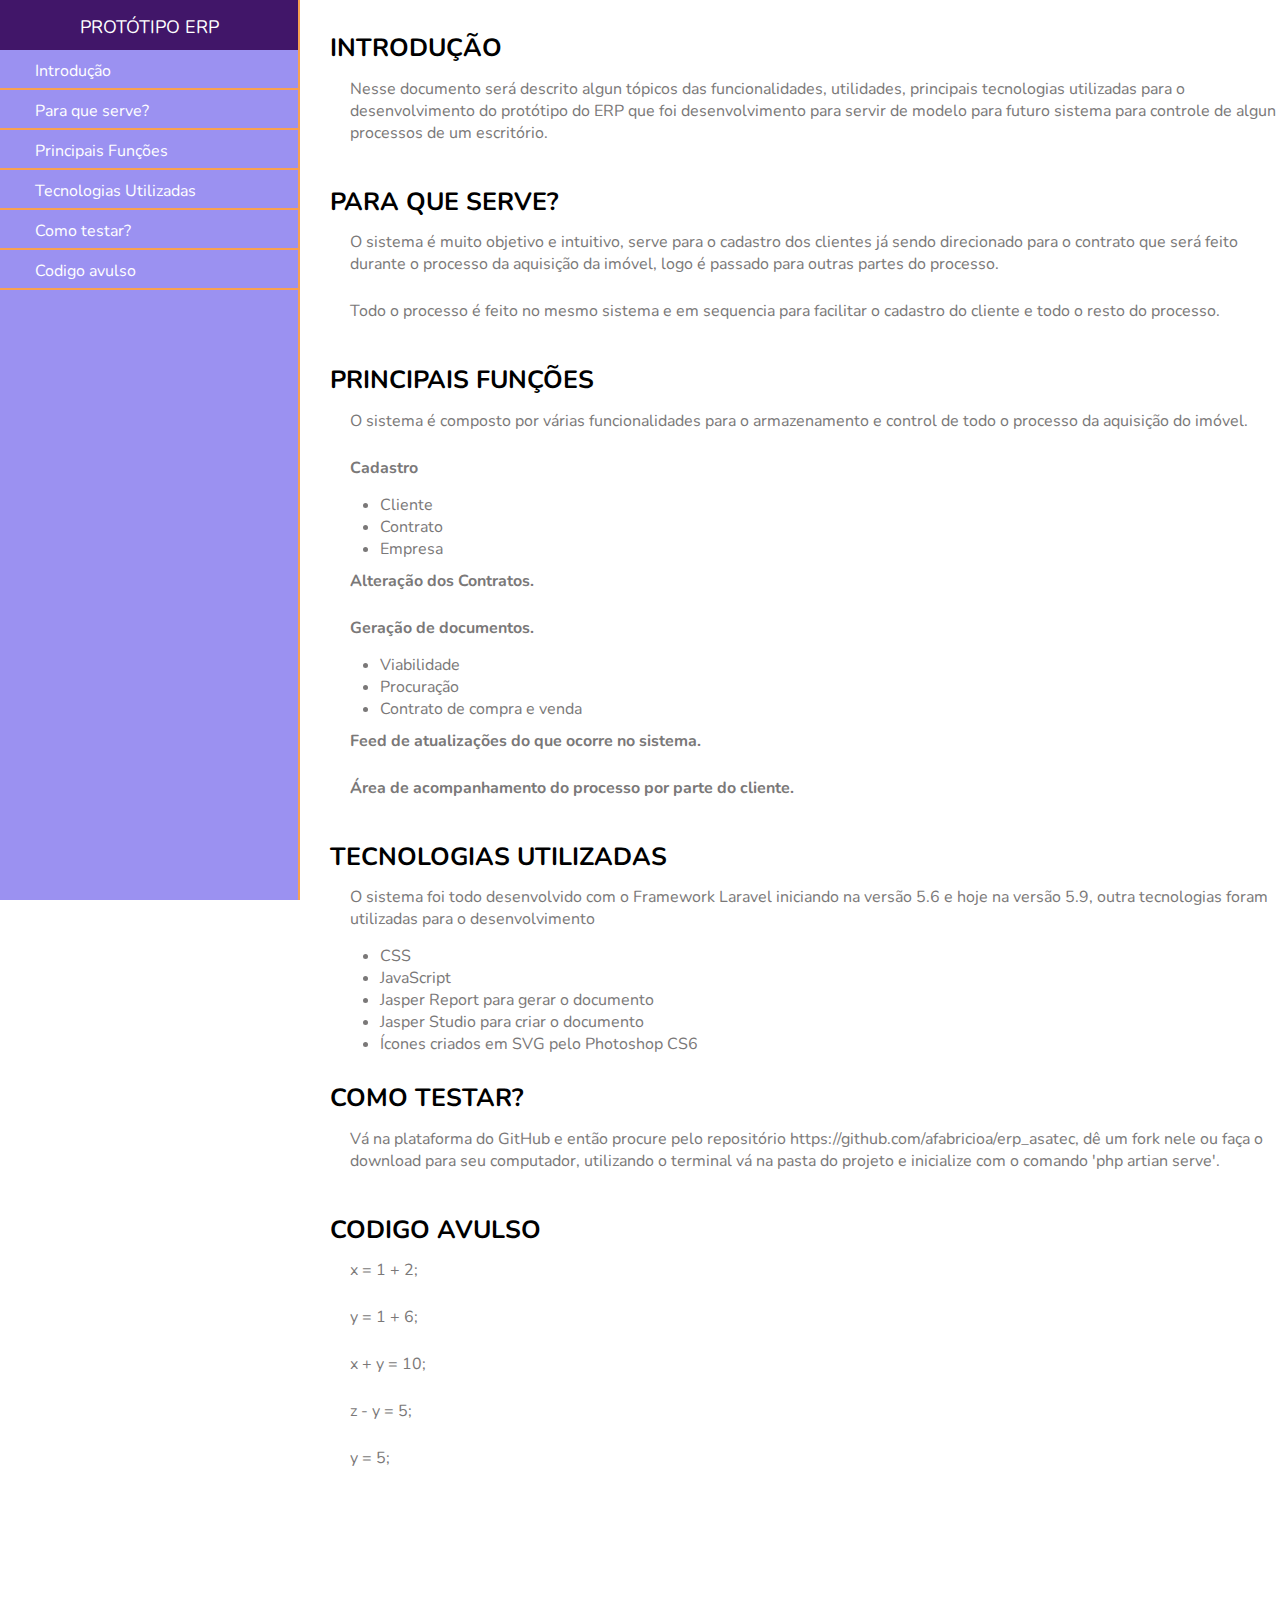
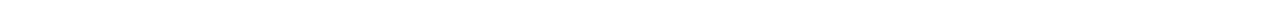
<file: documentationpage/index.html>
<!DOCTYPE html>
<html lang="en">
<head>
    <meta charset="UTF-8">
    <meta name="viewport" content="width=device-width, initial-scale=1.0">
    <meta http-equiv="X-UA-Compatible" content="ie=edge">
    <link rel="stylesheet" href="css/main.css">
    <title>Documentação</title>
</head>
<body>
    <nav id="navbar">
        <header>PROTÓTIPO ERP</header>
        <ul>
            <li><a class="nav-link" href="#introdução">Introdução</a></li>
            <li><a class="nav-link" href="#para_que_serve?">Para que serve?</a></li>
            <li><a class="nav-link" href="#principais_funções">Principais Funções</a></li>
            <li><a class="nav-link" href="#tecnologias_utilizadas">Tecnologias Utilizadas</a></li>
            <li><a class="nav-link" href="#como_testar?">Como testar?</a></li>
            <li><a class="nav-link" href="#codigo_avulso">Codigo avulso</a></li>
            
            
        </ul>
    </nav>
    <main id="main-doc">
        <section id="introdução" class="main-section">
            <header>Introdução</header>
            <p>Nesse documento será descrito algun tópicos das funcionalidades, utilidades, principais tecnologias utilizadas para o desenvolvimento do protótipo do ERP que foi desenvolvimento para servir de modelo para futuro sistema para controle de algun processos de um escritório.</p>
        </section>
        <section id="para_que_serve?" class="main-section">
            <header>Para que serve?</header>
            <p>O sistema é muito objetivo e intuitivo, serve para o cadastro dos clientes já sendo direcionado para o contrato que será feito durante o processo da aquisição da imóvel, logo é passado para outras partes do processo.</p>
            <p>Todo o processo é feito no mesmo sistema e em sequencia para facilitar o cadastro do cliente e todo o resto do processo.</p>
        </section>
        <section id="principais_funções" class="main-section">
            <header>Principais Funções</header>
            <p>O sistema é composto por várias funcionalidades para o armazenamento e control de todo o processo da aquisição do imóvel.</p>
            <strong><p>Cadastro</p></strong>
            <ul>
                <li>Cliente</li>
                <li>Contrato</li>
                <li>Empresa</li>
            </ul>
            <strong><p>Alteração dos Contratos.</p></strong>
            <strong><p>Geração de documentos.</p></strong>
            <ul>
                <li>Viabilidade</li>
                <li>Procuração</li>
                <li>Contrato de compra e venda</li>
            </ul>

            <strong><p>Feed de atualizações do que ocorre no sistema.</p></strong>
            <strong><p>Área de acompanhamento do processo por parte do cliente. </p></strong>
        </section>
        <section id="tecnologias_utilizadas" class="main-section">
            <header>Tecnologias Utilizadas</header>
            <p>O sistema foi todo desenvolvido com o Framework Laravel iniciando na versão 5.6 e hoje na versão 5.9,
                outra tecnologias foram utilizadas para o desenvolvimento
            </p>
            <ul>
                <li>CSS</li>
                <li>JavaScript</li>
                <li>Jasper Report para gerar o documento</li>
                <li>Jasper Studio para criar o documento</li>
                <li>Ícones criados em SVG pelo Photoshop CS6</li>
            </ul>
        </section>

        <section id="como_testar?" class="main-section">
            <header>Como testar?</header>
            <p>Vá na plataforma do GitHub e então procure pelo repositório https://github.com/afabricioa/erp_asatec, dê um fork nele ou faça o download para seu computador, utilizando o terminal vá na pasta do projeto e inicialize com o comando 'php artian serve'.</p>
        </section>
        <section id="codigo_avulso" class="main-section">
            <header>Codigo avulso</header>
            <p><code>x = 1 + 2;</code></p>
            <p><code>y = 1 + 6;</code></p>
            <p><code>x + y = 10;</code></p>
            <p><code>z - y = 5;</code></p>
            <p><code>y = 5;</code></p>
        </section>
    </main>
</body>
</html>
</file>
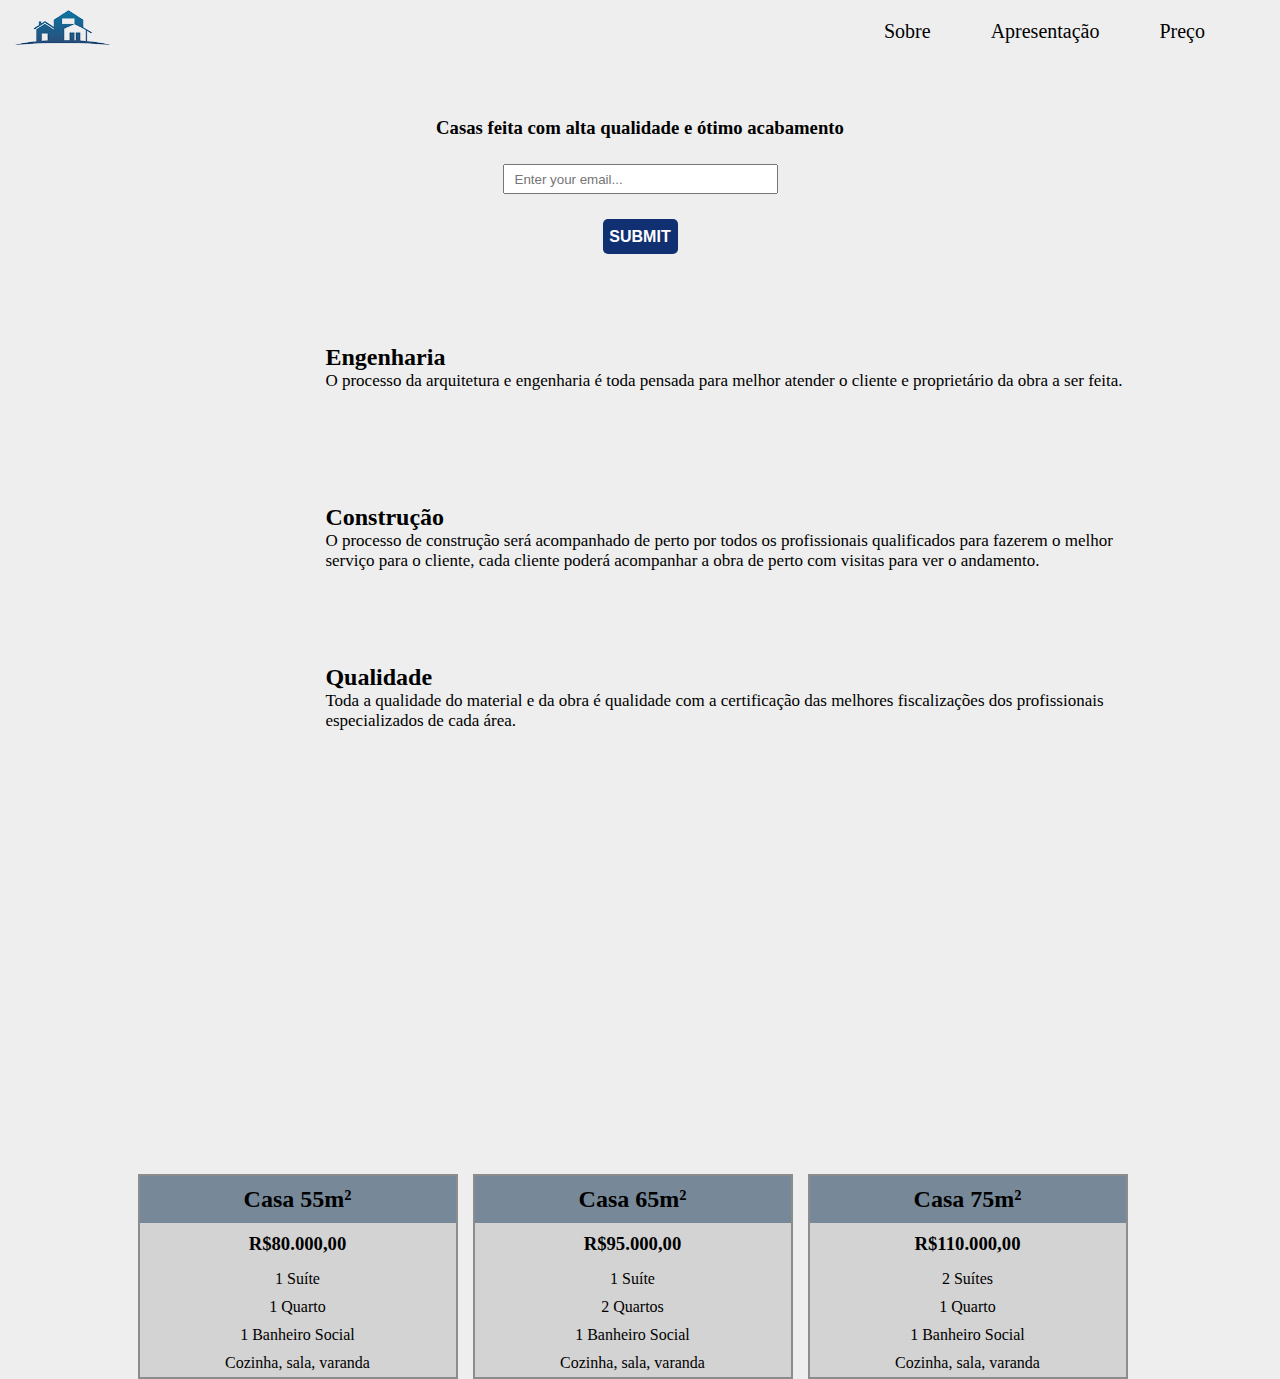
<file: productpage/index.html>
<!DOCTYPE html>
<html lang="en">
<head>
    <meta charset="UTF-8">
    <meta name="viewport" content="width=device-width, initial-scale=1.0">
    <meta http-equiv="X-UA-Compatible" content="ie=edge">
    <link rel="stylesheet" href="css/main.css">
    <title>Product Lading Page</title>
</head>
<body> 
    <header id="header">
        <nav id="nav-bar">
            <img id="header-img" src="images/move.png"></img>
            <ul>
                <li><a class="nav-link" href="#content">Sobre</a></li>
                <li><a class="nav-link" href="#video">Apresentação</a></li>
                <li><a class="nav-link" href="#content2">Preço</a></li>
            </ul>
        </nav>
    </header>
    <div class="container">
        <div class="formulario">
            <h3>Casas feita com alta qualidade e ótimo acabamento</h3>
            <form action="" id="form">
                <input type="email" id="email" name="email" placeholder="Enter your email..." required>
                <input type="submit" id="submit" value="SUBMIT"></input>
            </form>
        </div>

        <div id="content">
            <div class="item">
                <object data="svg/engenharia.svg" type="image/svg+xml"></object>
                <div class="descricao">
                    <h2>Engenharia</h2>
                    <p>O processo da arquitetura e engenharia é toda pensada para melhor atender o cliente e proprietário da obra a ser feita.</p>
                </div>
            </div>

            <div class="item">
                <object data="svg/casa.svg" type="image/svg+xml"></object>
                <div class="descricao">
                    <h2>Construção</h2>
                    <p>O processo de construção será acompanhado de perto por todos os profissionais qualificados para fazerem o melhor serviço para o cliente, cada cliente poderá acompanhar a obra de perto com visitas para ver o andamento.</p>
                </div>
            </div>

            <div class="item">
                <object data="svg/obra.svg" type="image/svg+xml"></object>
                <div class="descricao">
                    <h2>Qualidade</h2>
                    <p>Toda a qualidade do material e da obra é qualidade com a certificação das melhores fiscalizações dos profissionais especializados de cada área.</p>
                </div>
            </div>
        </div>
        <iframe id="video" src="https://www.youtube.com/embed/-fnfaZgQbuY" frameborder="0" allow="accelerometer; autoplay; encrypted-media; gyroscope; picture-in-picture" allowfullscreen></iframe>
    
        <div id="content2">
            <div class="itemPrice">
                <div class="descricaoPrice">
                    <h2>Casa 55m²</h2>
                    <h3>R$80.000,00</h3>
                    <p>1 Suíte</p>
                    <p>1 Quarto</p>
                    <p>1 Banheiro Social</p>
                    <p>Cozinha, sala, varanda</p>
                </div>
            </div>

            <div class="itemPrice">
                <div class="descricaoPrice">
                    <h2>Casa 65m²</h2>
                    <h3>R$95.000,00</h3>
                    <p>1 Suíte</p>
                    <p>2 Quartos</p>
                    <p>1 Banheiro Social</p>
                    <p>Cozinha, sala, varanda</p>
                </div>
            </div>

            <div class="itemPrice">
                <div class="descricaoPrice">
                    <h2>Casa 75m²</h2>
                    <h3>R$110.000,00</h3>
                    <p>2 Suítes</p>
                    <p>1 Quarto</p>
                    <p>1 Banheiro Social</p>
                    <p>Cozinha, sala, varanda</p>
                </div>
            </div>
        </div>
    </div>
    
</body>
</html>
</file>
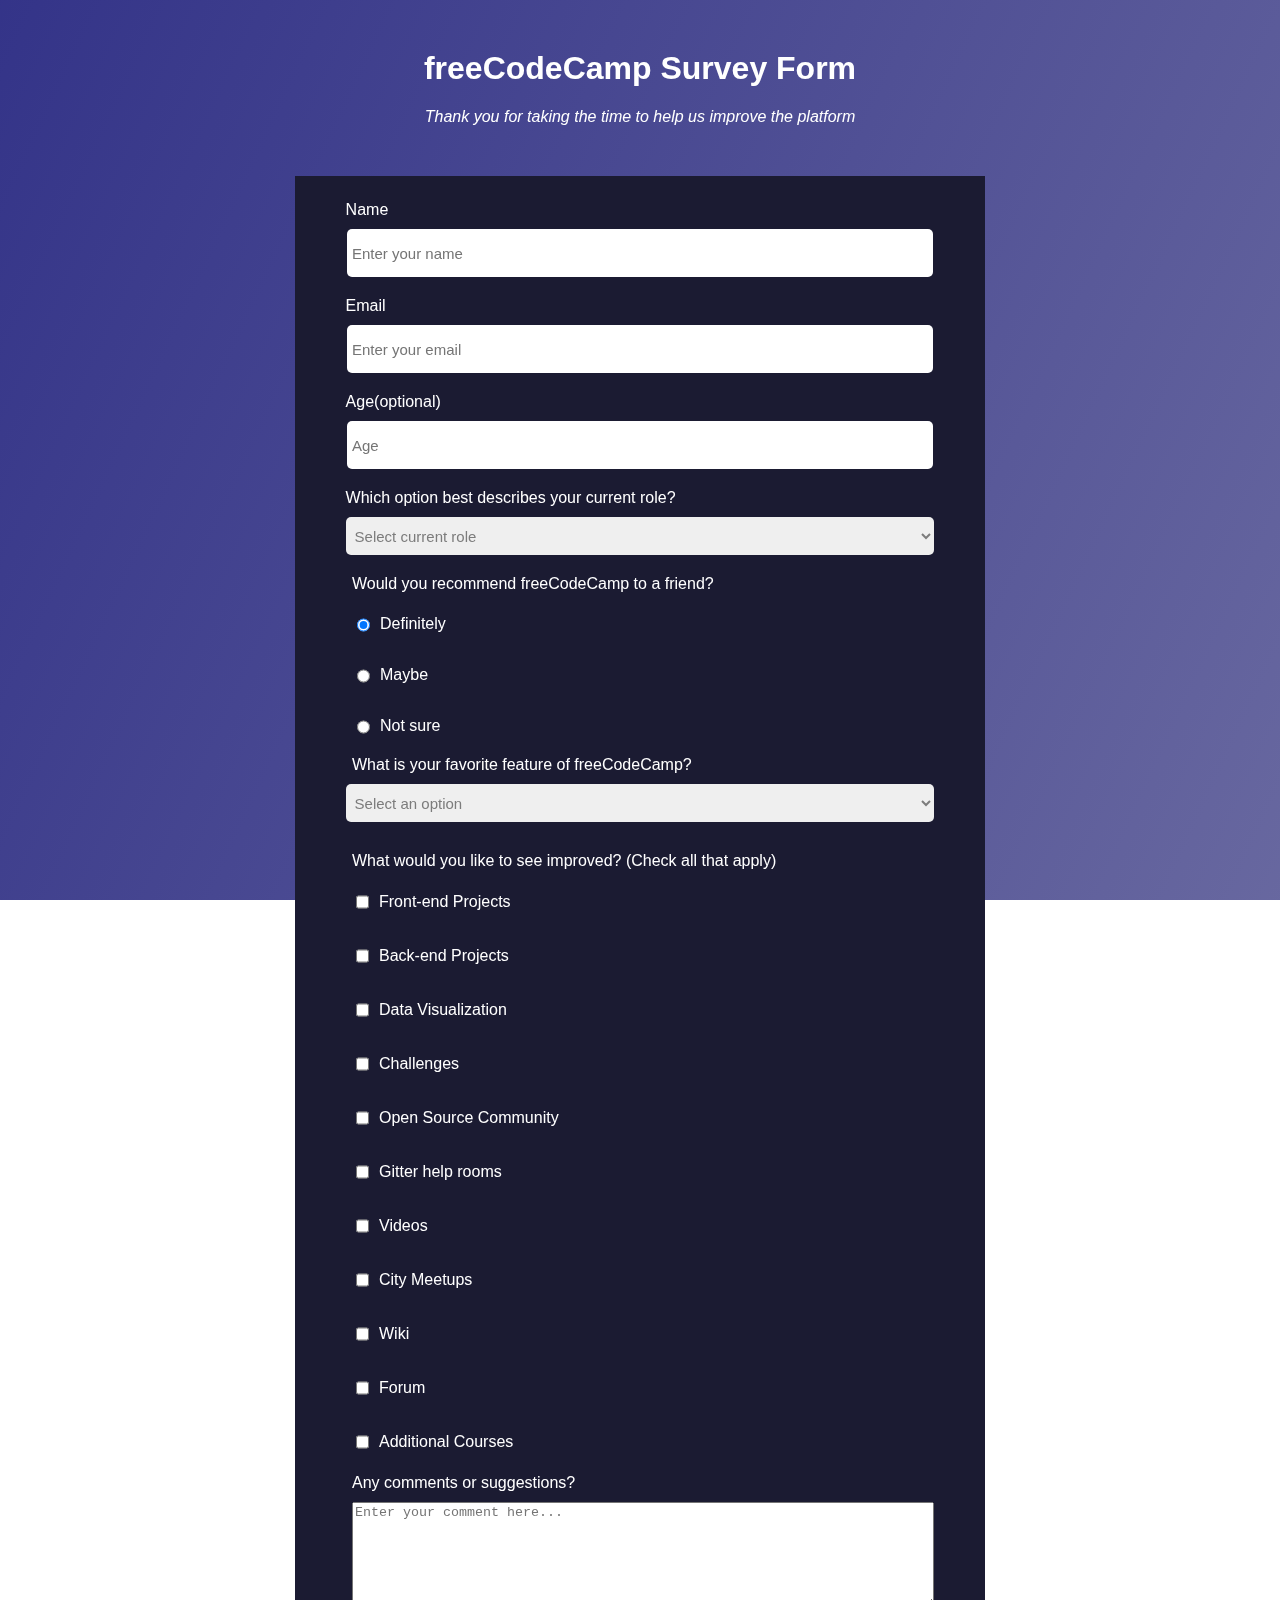
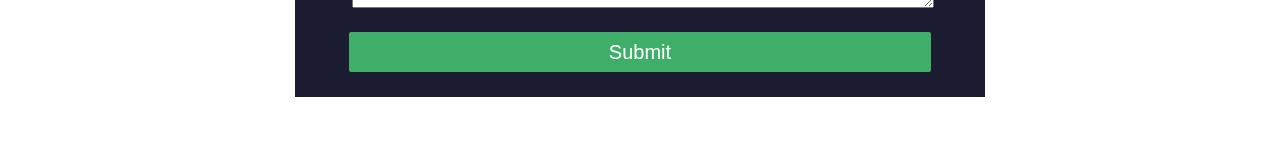
<file: surveyform/index.html>
<!DOCTYPE html>
<html lang="en">
<head>
    <meta charset="UTF-8">
    <meta name="viewport" content="width=device-width, initial-scale=1.0">
    <meta http-equiv="X-UA-Compatible" content="ie=edge">
    <link rel="stylesheet" href="main.css">
    <title>Document</title>
</head>
<body>
    <h1 id="title">freeCodeCamp Survey Form</h1>
    <p id="description">Thank you for taking the time to help us improve the platform</p>

    <div class="container">
        <form action="" id="survey-form">
            <div class="inputs">
                <label for="name" id="name-label">Name</label>
                <input type="text" id="name" name="name" placeholder="Enter your name" required>    
            </div>
            <div class="inputs">
                <label for="name" id="email-label">Email</label>
                <input type="email" id="email" name="email" placeholder="Enter your email" required>    
            </div>
            <div class="inputs">
                <label for="number" id="number-label">Age(optional)</label>
                <input type="number" id="number" name="number" placeholder="Age" min="0" max="100">
            </div>
            <div class="inputs">
                <label for="dropdown">Which option best describes your current role?</label>
                <select name="dropdown" id="dropdown">
                    <option value="" selected disabled>Select current role</option>
                    <option value="">Student</option>
                    <option value="">Full time Job</option>
                    <option value="">Full time Learner</option>
                    <option value="">Prefer not to say</option>
                    <option value="">Other</option>
                </select>
            </div>
    
            <label class="titulo">Would you recommend freeCodeCamp to a friend?</label>
            <label for="definitely">
                <input type="radio" value="definitely" name="recommend" checked>Definitely
            </label>
            <label for="maybe">
                <input type="radio" value="maybe" name="recommend">Maybe
            </label>
            <label for="notsure">
                <input type="radio" value="notsure" name="recommend">Not sure
            </label>
            
            <label for="dropdown2">What is your favorite feature of freeCodeCamp?</label>
            <select name="dropdown2" id="dropdown2">
                <option value="default" selected disabled>Select an option</option>
                <option value="challenges" name="challenges">Challenges</option>
                <option value="projects" name="projects">Projects</option>
                <option value="community" name="community">Community</option>
                <option value="open" name="opensource">Open Source</option>
            </select>
            
            <label style="padding-top: 30px;">What would you like to see improved? (Check all that apply)</label>
            <label for="">
                <input type="checkbox" value="front">Front-end Projects
            </label>
            <label for="">
                <input type="checkbox" value="back">Back-end Projects
            </label>
            <label for="">
                <input type="checkbox" value="datav">Data Visualization
            </label>
            <label for="">
                <input type="checkbox" value="challeng">Challenges
            </label>
            <label for="">
                <input type="checkbox" value="opencomm">Open Source Community
            </label>
            <label for="">
                <input type="checkbox" value="gitter">Gitter help rooms
            </label>
            <label for="">
                <input type="checkbox" value="videos">Videos
            </label>
            <label for="">
                <input type="checkbox" value="city">City Meetups
            </label>
            <label for="">
                <input type="checkbox" value="wiki">Wiki
            </label>
            <label for="">
                <input type="checkbox" value="forum">Forum
            </label>
            <label for="">
                <input type="checkbox" value="additional">Additional Courses
            </label>

            <label for="comments">Any comments or suggestions?</label>
            <textarea name="comments" id="comments" placeholder="Enter your comment here..."></textarea>
            
            <button type="submit" id="submit">Submit</button>
        </form>
    </div>
</body>
</html>
</file>
<file: documentationpage/css/main.css>
@import url(https://fonts.googleapis.com/css?family=Nunito);
* {
  margin: 0;
  padding: 0;
  -webkit-box-sizing: border-box;
          box-sizing: border-box;
  font-family: 'Nunito', sans-serif;
}

a {
  text-decoration: none;
  color: white;
}

nav {
  max-width: 300px;
  width: 100%;
  height: 100%;
  position: fixed;
  overflow: auto;
  background-color: #9b91f1;
  border-right: 2px solid #f8a150;
  display: block;
}

nav header {
  position: fixed;
  min-width: 300px;
  height: 50px;
  background-color: #411669;
  border-right: 2px solid #f8a150;
  color: white;
  text-align: center;
  padding: 15px;
  font-size: 18px;
}

nav ul {
  margin-top: 50px;
}

nav ul li {
  height: 40px;
  border-bottom: 2px solid #f8a150;
  padding: 10px;
}

nav ul li a {
  margin-left: 25px;
}

main {
  display: block;
  -webkit-box-align: stretch;
      -ms-flex-align: stretch;
          align-items: stretch;
  margin-left: 300px;
  max-width: 80%;
  padding: 30px 0 0 30px;
  margin-bottom: 100px;
}

main section {
  padding-bottom: 25px;
}

main header {
  text-transform: uppercase;
  font-size: 25px;
  font-weight: bold;
  line-height: 1.5em;
}

main p {
  color: #7a7878;
  padding: 10px 0 15px 20px;
}

main ul {
  padding-left: 50px;
  color: #7a7878;
}

@media (max-width: 600px) {
  nav {
    top: 0;
    margin: 0;
    padding: 0;
    position: absolute;
    width: 100%;
    max-height: 210px;
    min-width: 500px;
    left: 0;
  }
  nav header {
    width: 100%;
  }
  nav ul {
    width: 100%;
    display: block;
    padding: 0;
    overflow-y: auto;
    overflow-x: hidden;
  }
  main {
    margin: 0;
    margin-top: 230px;
  }
}
/*# sourceMappingURL=main.css.map */
</file>
<file: productpage/css/main.css>
* {
  margin: 0;
  padding: 0;
  -webkit-box-sizing: border-box;
          box-sizing: border-box;
}

body {
  margin: 0;
  color: black;
  background-color: #eeeeee;
}

a {
  text-decoration: none;
  color: black;
}

header {
  position: fixed;
  top: 0;
  background-color: #eeeeee;
  width: 100%;
  height: 12vh;
}

header nav {
  display: -webkit-box;
  display: -ms-flexbox;
  display: flex;
  -webkit-box-pack: justify;
      -ms-flex-pack: justify;
          justify-content: space-between;
}

header nav img {
  width: 110px;
  height: 45px;
  padding-left: 15px;
  padding-top: 10px;
}

header ul {
  display: -webkit-box;
  display: -ms-flexbox;
  display: flex;
  list-style: none;
  margin-left: 10px;
  color: black;
  padding-top: 20px;
  padding-right: 15px;
}

header ul li {
  padding-right: 60px;
  font-size: 20px;
}

.container {
  height: 88vh;
  margin: 13vh auto;
  background-color: #eeeeee;
}

.formulario {
  text-align: center;
  margin: 0 auto;
  width: 100%;
}

.formulario #form {
  padding-top: 25px;
}

.formulario input[type="email"] {
  min-width: 275px;
  padding: 10px;
  height: 30px;
}

.formulario input[type="submit"] {
  display: block;
  margin: 25px auto;
  min-width: 75px;
  height: 35px;
  font-size: 16px;
  background-color: #113072;
  color: white;
  border-radius: 5px;
  border: none;
  font-weight: bold;
}

.item {
  display: -webkit-box;
  display: -ms-flexbox;
  display: flex;
  -webkit-box-pack: center;
      -ms-flex-pack: center;
          justify-content: center;
  width: 80%;
  margin: 0 auto;
  margin-bottom: -40px;
}

.item .descricao {
  width: 80%;
  padding: 65px 0 0 20px;
}

.item p {
  font-size: 17px;
}

iframe {
  width: 560px;
  height: 315px;
  display: -webkit-box;
  display: -ms-flexbox;
  display: flex;
  margin: 50px auto;
}

#content2 {
  display: -webkit-box;
  display: -ms-flexbox;
  display: flex;
  -webkit-box-pack: center;
      -ms-flex-pack: center;
          justify-content: center;
  margin: 0 auto;
}

#content2 .itemPrice {
  width: 25%;
  border: 2px solid #8a8c8d;
  background-color: lightgray;
  margin-right: 15px;
}

#content2 .itemPrice .descricaoPrice h2 {
  padding: 10px;
  text-align: center;
  background-color: lightslategray;
}

#content2 .itemPrice .descricaoPrice h3 {
  padding: 10px;
  text-align: center;
}

#content2 .itemPrice .descricaoPrice p {
  text-align: center;
  padding: 5px;
}

@media (max-width: 600px) {
  #video {
    width: 400px;
    height: 250;
  }
  #content2 {
    display: block;
    margin-left: auto;
    margin-right: auto;
    width: 50%;
  }
  #content2 .itemPrice {
    width: 100%;
    margin-bottom: 20px;
  }
  .container {
    margin-top: 150px;
  }
  nav {
    display: -webkit-box;
    display: -ms-flexbox;
    display: flex;
    -webkit-box-orient: vertical;
    -webkit-box-direction: normal;
        -ms-flex-direction: column;
            flex-direction: column;
    -webkit-box-align: center;
        -ms-flex-align: center;
            align-items: center;
    width: 100%;
    background-color: #eeeeee;
  }
  nav ul {
    display: -webkit-box;
    display: -ms-flexbox;
    display: flex;
    -webkit-box-orient: vertical;
    -webkit-box-direction: normal;
        -ms-flex-direction: column;
            flex-direction: column;
    -webkit-box-align: center;
        -ms-flex-align: center;
            align-items: center;
    text-align: center;
    width: 100%;
    padding: 20px;
  }
  nav li {
    padding-left: 60px;
  }
}
/*# sourceMappingURL=main.css.map */
</file>
<file: surveyform/main.css>
body{
    display: block;
    margin: 0;
    color: white;
    font-family: 'Poppins' , sans-serif;
}

#title{
    margin-top: 50px;
    text-align: center;
}

p{
    font-style: italic;
    text-align: center;
}
body::before{
    content: '';
    position: fixed;
    top: 0;
    left: 0;
    height: 100%;
    width: 100%;
    z-index: -1;
    background: #1b1b32;
    background-image: linear-gradient( 115deg, rgba(58, 58, 158, 0.8), rgba(136, 136, 206, 0.7) ), url(https://raw.githubusercontent.com/lasjorg/fcc-form-example-image/master/67103817-7c51e200-f18b-11e9-975f-f74561336a9a-lj.jpg);
    background-size: cover;
    background-repeat: no-repeat;
    background-position: center;
}

.container{
    background-color: #1b1b32;
    width: 50%;
    margin: 50px auto;
    padding: 25px;
}

.inputs{
    padding-bottom: 20px;
}

.inputs input, label, select{
    width: 90%;
    margin: 0 auto;
}

.inputs label, select{
    margin-left: 4%;
}

input, label{
    padding-bottom: 10px;
    display: block;
}

input, select{
    border-radius: 5px;
    border: none;
    height: 38px;
    padding: 5px;
    color: rgb(124,124,124);
    font-size: 15px;
}

select{
    width: 92%;
    height: 38px;
}

label{
    display: flex;
    align-items: center;
}

input[type="radio"], input[type="checkbox"] {
    margin-right: 10px;
}

h3{
    width: 90%;
    margin: 0 auto;
}

textarea{
    width: 90%;
    margin: 0 5% 20px 5%;
    min-height: 100px;
}

button{
    display: block;
    width: 91%;
    margin: 0 auto;
    height: 40px;
    border-radius: 2px;
    font-size: 20px;
    background-color: rgb(62, 174, 104);
    color: white;
    border: none;
}
</file>
